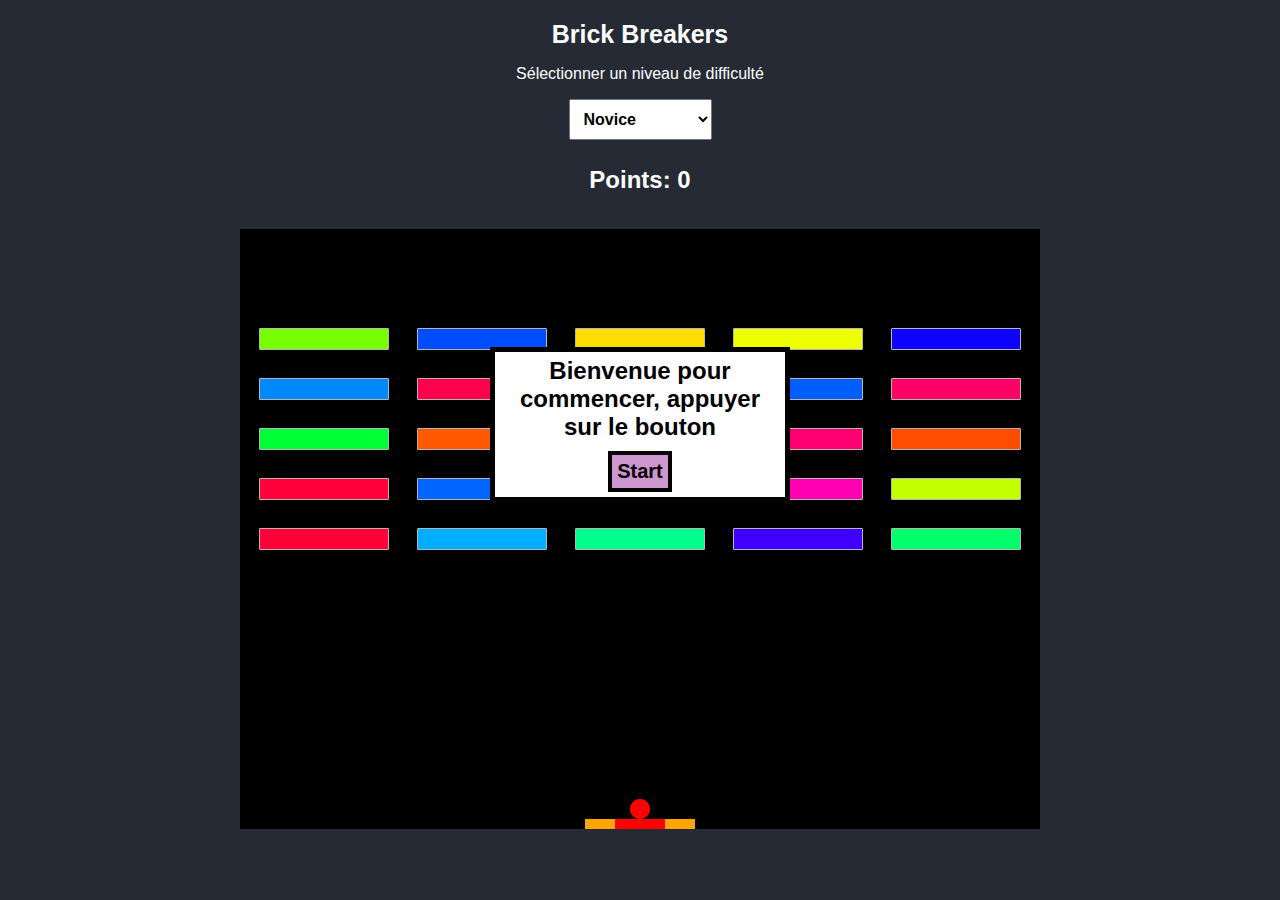
<file: Mini-Jeux/casse briques/index.html>
<!DOCTYPE html>
<html lang="fr">

<head>
  <meta charset="UTF-8">
  <meta name="viewport" width="device-width" content="width=device-width, initial-scale=1">
  <link rel="stylesheet" href="https://cdnjs.cloudflare.com/ajax/libs/font-awesome/6.4.2/css/all.min.css"
    integrity="sha512-z3gLpd7yknf1YoNbCzqRKc4qyor8gaKU1qmn+CShxbuBusANI9QpRohGBreCFkKxLhei6S9CQXFEbbKuqLg0DA=="
    crossorigin="anonymous" referrerpolicy="no-referrer" />
  <link rel="stylesheet" href="style.css">
  <title>Brick Breackers</title>
</head>

<body>

  <header>
    <h1>Brick Breakers</h1>
    <div id="menu-lvl">
      <p>Sélectionner un niveau de difficulté
      <div><select id="select-lvl">
          <option value="0">Novice</option>
          <option value="1">Intermédiaire</option>
          <option value="2">Avancé</option>
          <option value="3">Pro</option>
        </select>
      </div>
      </p>
    </div>

    <div id="points">Points: <span id="points_numbers">0</span></div>
  </header>

  <figure>
    <figcaption>sound</figcaption>
    <audio id="audio" controls>
  </figure>

  <div id="game">
    <canvas></canvas>

    <div id="mobile-move">
      <button id="left-move"><i class="fa-solid fa-arrow-left"></i></button>
      <button id="space">Space</button>
      <button id="right-move"><i class="fa-solid fa-arrow-right"></i></button>
    </div>
  </div>

  <div id="messageBox">
    <span id="text">Bienvenue pour commencer, appuyer sur le bouton</span>
    <button id="bouton_start">Start</button>
  </div>

  <div id="helper"></div>

  <script src="main.js"></script>
</body>


</html>
</file>
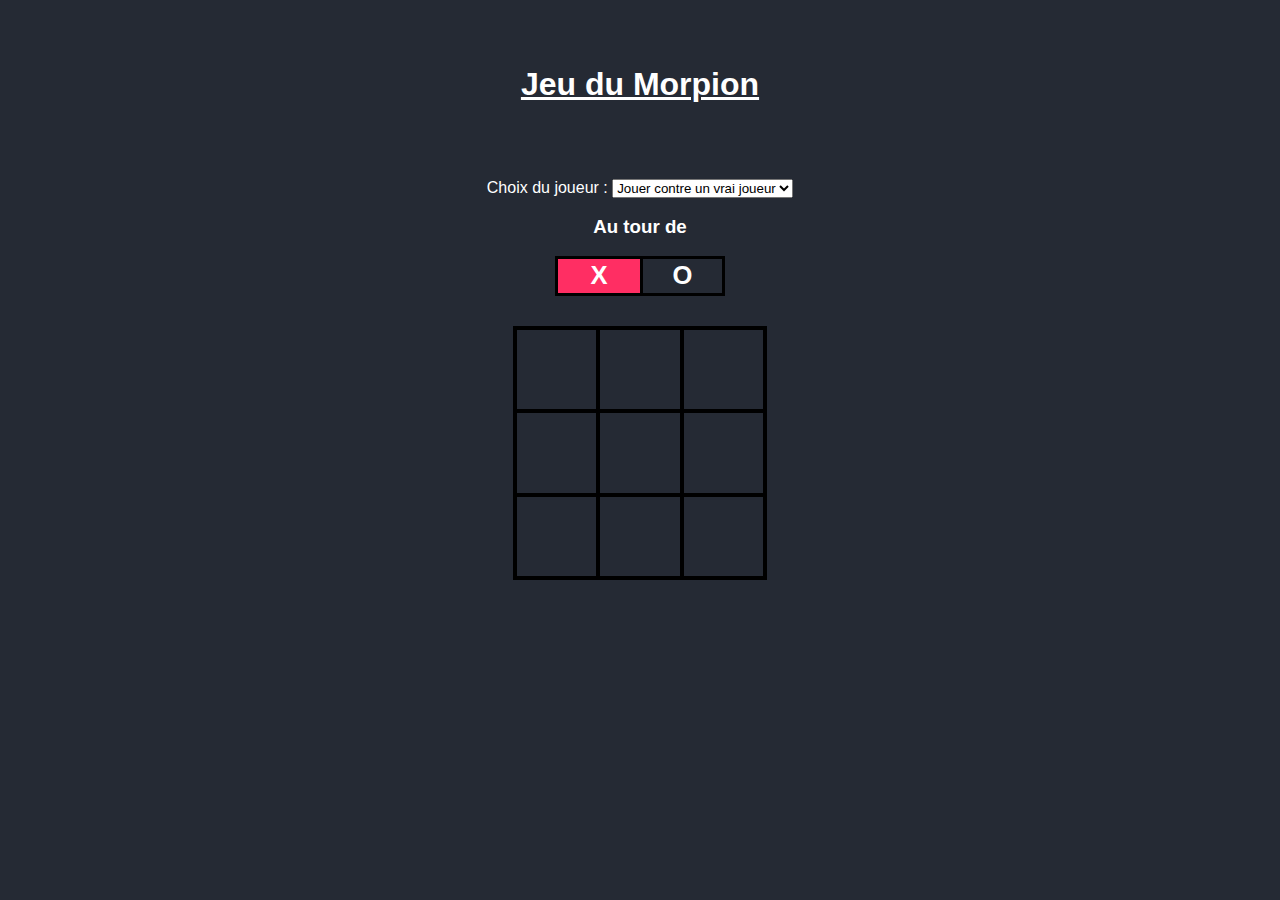
<file: Mini-Jeux/morpion/index.html>
<!DOCTYPE html>
<html lang="en">
<head>
    <meta charset="UTF-8">
    <meta http-equiv="X-UA-Compatible" content="IE=edge">
    <meta name="viewport" content="width=device-width, initial-scale=1.0">
    <title>Morpion</title>
    <link rel="stylesheet" href="style.css"> <!-- Lien vers le fichier CSS -->
    <link rel="icon" type="image/vnd.icon" href="img/logo-removebg-preview.png">
</head>
<body>

    <h1><U>Jeu du Morpion</U></h1>
    <br><br><br>
    <!-- Sélection du choix du joueur -->
    <div class="options">
        <label for="playerChoice">Choix du joueur :</label>
        <select id="playerChoice" class="menu">
            <option value="human">Jouer contre un vrai joueur</option>
            <option value="computer">Jouer contre l'ordinateur</option>
        </select>
    </div>
    <br>
    <!-- Conteneur pour afficher le tour du joueur -->
    <div class="turn-container">
        <h3>Au tour de</h3>
        <div class="turn-box align">X</div> <!-- Marqueur de tour pour X -->
        <div class="turn-box align">O</div> <!-- Marqueur de tour pour O -->
        <div class="bg"></div> <!-- Fond de la marque de tour -->
    </div>
    <!-- Grille principale pour le jeu -->
    <div class="main-grid">
        <div class="box align">0</div> <!-- Case 0 -->
        <div class="box align">1</div> <!-- Case 1 -->
        <div class="box align">2</div> <!-- Case 2 -->
        <div class="box align">3</div> <!-- Case 3 -->
        <div class="box align">4</div> <!-- Case 4 -->
        <div class="box align">5</div> <!-- Case 5 -->
        <div class="box align">6</div> <!-- Case 6 -->
        <div class="box align">7</div> <!-- Case 7 -->
        <div class="box align">8</div> <!-- Case 8 -->
    </div>
    <h2 id="results"></h2> <!-- Affichage du résultat (victoire, égalité) -->
    <button id="play-again">Rejouer</button> <!-- Bouton pour rejouer -->
    <script src="script.js"></script> <!-- Lien vers le fichier JavaScript -->
</body>
</html>
</file>
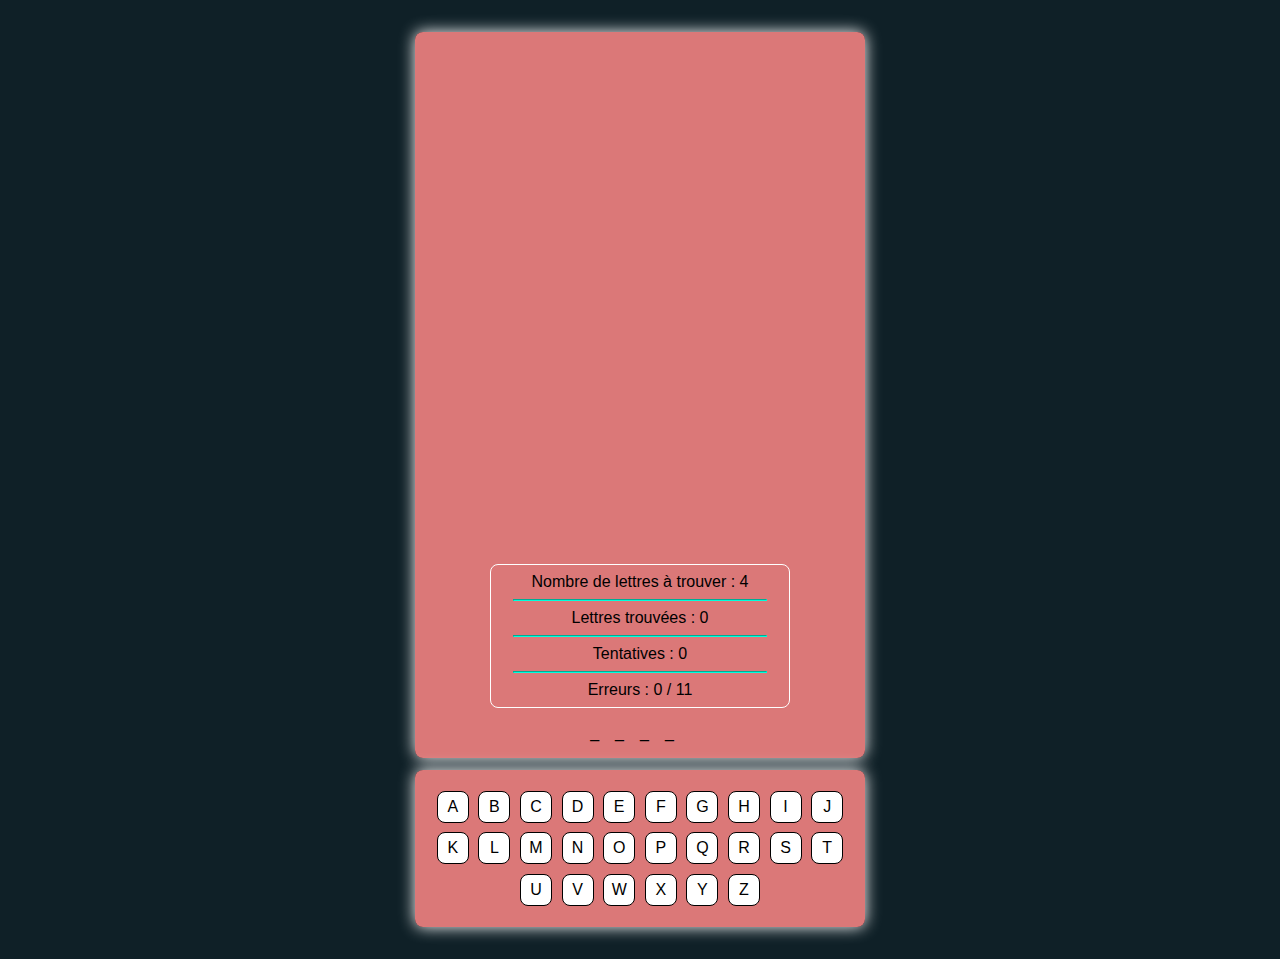
<file: Mini-Jeux/pendu/index.html>
<html>

<head>
    <meta charset="utf8" />
    <meta name="viewport" content="width=device-width,initial-scale=1.0">
    <meta http-equiv="X-UA-Compatible" content="ie=edge">

    <link rel="stylesheet" href="css/style.css" />
    <script src="js/pendu.js"></script>
    <script src="js/app.js"></script>
    <title>Pendu</title>
    <link rel="icon" href="Pendu.ico" type="image/x-icon">
</head>


<body>
    <header></header>
    <main></main>

</body>
</html>
</file>
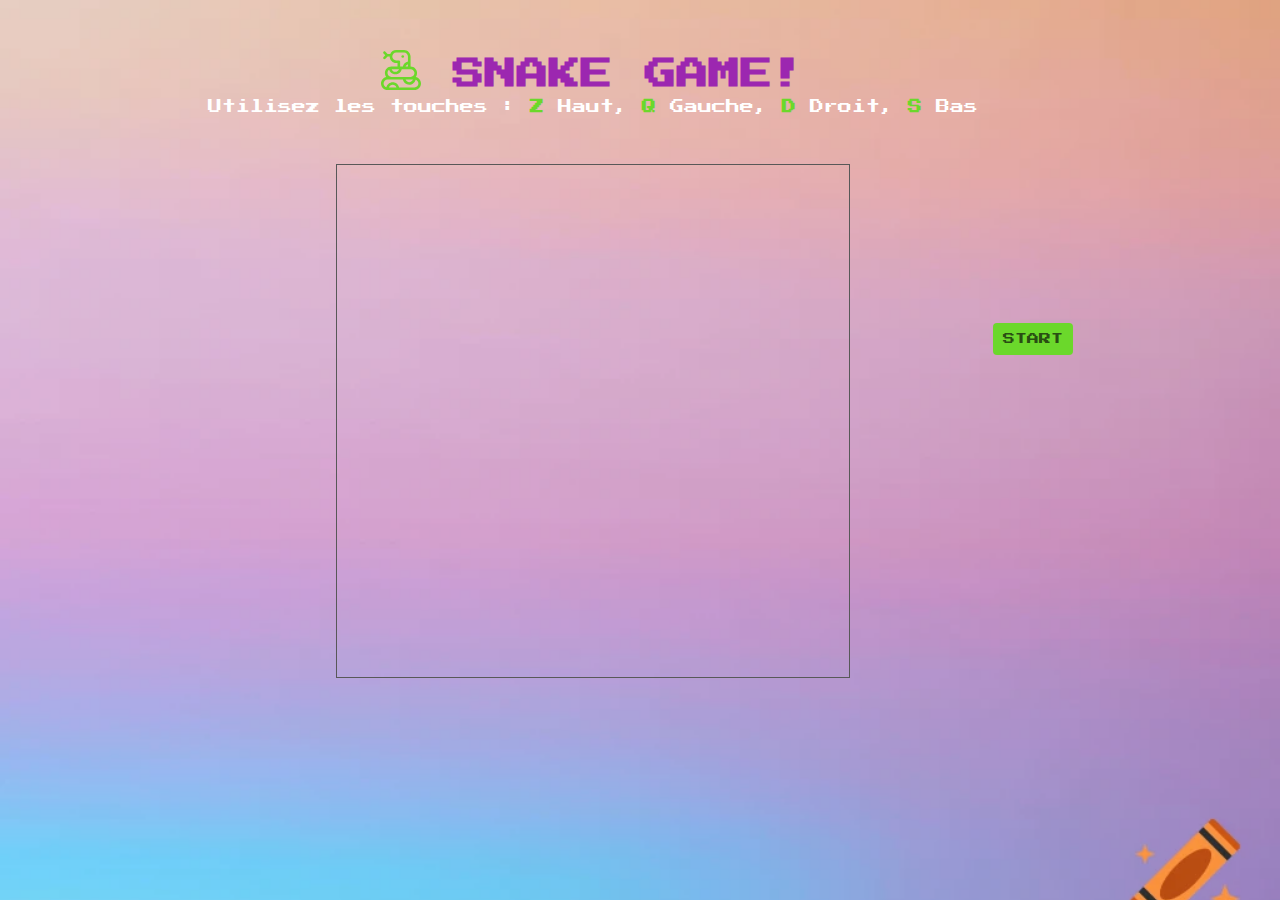
<file: Mini-Jeux/snake/index.html>
<!DOCTYPE html>
<html lang="en">
<head>
    <meta charset="UTF-8">
    <meta name="viewport" content="width=device-width, initial-scale=1.0">
    <title>JS Snake Game</title>
    <link rel="stylesheet" type="text/css" href="app.css">
    <link href="https://fonts.googleapis.com/css2?family=Press+Start+2P&display=swap" rel="stylesheet">
    <link rel="icon" href="./images/favicon.ico" type="image/x-icon"/>
    <link rel="shortcut icon" href="./images/favicon.ico" type="image/x-icon"/>
</head>
<body>
    <div class="content">
        <div class="row">
            <div class="col">
                <h1>
                    <svg version="1.1" id="Layer_1" xmlns="http://www.w3.org/2000/svg" xmlns:xlink="http://www.w3.org/1999/xlink" x="0px" y="0px"
                         viewBox="0 0 512 512" style="enable-background:new 0 0 512 512;" xml:space="preserve">
                        <g>
                            <g>
                                <circle fill="#6bd82b" style="background-color: transparent;" cx="278.261" cy="83.478" r="16.696"/>
                            </g>
                        </g>
                        <g>
                            <g>
                        <path fill="#6bd82b" style="background-color: transparent;" d="M444.02,346.508c11.192-14.206,17.893-32.105,17.893-51.552c0-46.03-37.448-83.478-83.478-83.478v-128
                            C378.435,37.448,340.986,0,294.957,0H194.783c-34.161,0-63.579,20.635-76.487,50.087H84.828L56.327,21.586
                            c-6.519-6.519-17.091-6.519-23.611,0s-6.52,17.091,0,23.611l21.586,21.585L32.717,88.369c-6.52,6.519-6.52,17.091,0,23.611
                            s17.091,6.52,23.611,0l28.501-28.502h26.476c0,46.03,37.448,83.478,83.478,83.478h16.696v44.522h-77.913
                            c-45.9,0-83.478,37.324-83.478,83.478c0,19.447,6.702,37.346,17.893,51.552C29.333,353.798,0,387.788,0,428.522
                            C0,474.552,37.448,512,83.478,512h345.043c46.03,0,83.478-37.448,83.478-83.478C512,387.788,482.667,353.798,444.02,346.508z
                            M194.783,133.565c-27.618,0-50.087-22.469-50.087-50.087c0-27.618,22.469-50.087,50.087-50.087h100.174
                            c27.618,0,50.087,22.469,50.087,50.087v62.897c-32.661,6.656-58.446,32.442-65.103,65.103H244.87v-61.217
                            c0-9.22-7.475-16.696-16.696-16.696H194.783z M345.043,180.959v30.52h-30.52C319.563,197.271,330.837,185.997,345.043,180.959z
                            M230.867,244.87c-6.892,19.433-25.45,33.391-47.215,33.391c-21.926,0-40.442-13.815-47.27-33.391
                            C146.699,244.87,221.904,244.87,230.867,244.87z M104.342,254.316c4.161,12.66,11.344,24.214,21.149,33.74
                            c15.664,15.216,36.32,23.596,58.161,23.596c40.314,0,74.042-28.725,81.799-66.783c13.779,0,100.429,0,112.984,0
                            c27.618,0,50.087,22.469,50.087,50.087c0,27.618-22.469,50.087-50.087,50.087h-244.87c-27.618,0-50.087-22.469-50.087-50.087
                            C83.478,278.239,91.718,263.42,104.342,254.316z M408.954,378.435c-6.892,19.433-25.45,33.391-47.215,33.391
                            c-21.766,0-40.323-13.959-47.215-33.391h63.911H408.954z M103.046,478.609c6.892-19.433,25.45-33.391,47.215-33.391
                            s40.323,13.959,47.215,33.391H103.046z M428.522,478.609H232.06c-7.756-38.057-41.484-66.783-81.799-66.783
                            c-39.546,0-72.734,27.65-81.306,64.628c-20.557-6.24-35.564-25.363-35.564-47.932c0-27.618,22.469-50.087,50.087-50.087h50.087
                            H279.94c7.756,38.057,41.484,66.783,81.799,66.783c39.546,0,72.734-27.65,81.306-64.628c20.557,6.24,35.564,25.363,35.564,47.932
                            C478.609,456.14,456.14,478.609,428.522,478.609z"/>
                        </g>
                            </g><g></g><g></g><g></g><g></g><g></g><g></g><g></g><g></g><g></g><g></g><g></g><g></g><g></g><g></g><g></g>
                    </svg>    
                    Snake Game!
                </h1>
                <div class="instructions">
                    Utilisez les touches : <span class="key">Z</span> Haut, <span class="key">Q</span> Gauche, <span class="key">D</span> Droit, <span class="key">S</span> Bas
                </div>
                
                <canvas id="snake" width="512" height="512"></canvas>
            </div>
            <div class="config">
                <button onClick="start()" class="start" id="start">Start</button>
                <button onClick="pause()" class="pause hide" id="pause">Pause</button>
            </div>
        </div>
    </div>

    <script type="text/javascript" src="app.js"></script>
</body>
</html>
</file>
<file: Mini-Jeux/casse briques/style.css>
body {
  display: flex;
  flex-direction: column;
  justify-content: center;
  align-items: center;
  background-color: #252A34;
  box-sizing: border-box;
  margin: 0;
  padding: 0;
  font-family: 'Segoe UI', Tahoma, Geneva, Verdana, sans-serif;
  user-select: none;
}

h1 {
  margin: 15px;
  font-size: 25px;
}

.cacheText {
  visibility: hidden;
}

figure {
  display: none;
}

header {
  margin-bottom: 20px;
  padding: 5px;
  text-align: center;
  color: white;
}


#helper {
  color: #ffffff;
  padding: 10px;
  animation: anim 2s infinite ease-in-out;
  text-align: center;
  width: 280px;
  height: auto;
}


#bouton_start {
  margin-top: 10px;
  padding: 5px;
  background-color: rgb(206, 150, 206);
  border: 4px solid black;
  cursor: pointer;
  font-size: 20px;
  font-weight: bold;
}

#messageBox {
  position: absolute;
  border: 5px solid black;
  font-size: 24px;
  padding: 5px;
  background-color: rgb(255, 255, 255);
  width: 280px;
  display: flex;
  text-align: center;
  flex-direction: column;
  justify-content: center;
  align-items: center;
  font-weight: bold;
  color: black;
}


#select-lvl {
  padding: 5px;
  font-weight: bolder;
  font-size: 10px;
}

#mobile-move {
  position: relative;
  text-align: center;
  margin-top: 10px;
  display: flex;
  justify-content: space-around;
  margin: 0 20px;
}

#left-move,
#right-move,
#space {
  padding: 10px;
  font-size: 20px;
  margin: 10px;
}

#left-move, #right-move {
  width: 40%;
}


#points {
  text-align: center;
  padding: 10px;
  font-weight: bolder;
  font-size: 24px;
}

canvas {
  display: block;
  background-color: black;
}

@keyframes anim {
  0% {
    font-size: 16px;
  }

  50% {
    font-size: 17px;
  }

  100% {
    font-size: 16px;
  }
}


@media all and (max-device-width: 1023px) {

  .fa-arrow-right,
  .fa-arrow-left {
    padding: 0px 20px;
  }

  canvas {
    width: 100%;
  }

}

@media all and (min-device-width: 1024px) {
  #mobile-move {
    display: none;
  }

  #select-lvl {
    padding: 10px;
    font-weight: bolder;
    font-size: 16px;
  }


  .fa-arrow-right,
  .fa-arrow-left {
    padding: 0;
  }

}
</file>
<file: Mini-Jeux/morpion/style.css>
*{
    color: white;
    font-family: sans-serif;
    transition: 0.2s ease-in-out;
    user-select: none;
}

.align{
    display: flex;
    justify-content: center;
    align-items: center;
}

body{
    background-color: #252A34;
    margin: 0;
    padding: 0;
    width: 100vw;
    text-align: center;
    padding-top: 5vh;
}

.turn-container{
    width: 170px;
    height: 80px;
    margin: auto;
    display: grid;
    grid-template-columns: 1fr 1fr;
    grid-template-rows: 1fr 1fr;
    position: relative;
}

.turn-container h3{
    margin: 0;
    grid-column-start: 1;
    grid-column-end: 3;
}

.turn-container .turn-box{
    border: 3px solid #000;
    font-size: 1.6rem;
    font-weight: 700;
}

.turn-container .turn-box:nth-child(even){
    border-right: none;
}

.bg{
    position: absolute;
    bottom: 0;
    left: 0;
    width: 85px;
    height: 40px;
    background-color: #FF2E63;
    z-index: -1;
}

.main-grid{
    display: grid;
    grid-template-columns: repeat(3, 1fr);
    grid-template-rows: repeat(3, 1fr);
    height: 250px;
    width: 250px;
    margin: 30px auto;
    border: 2px solid #000;
}

.box{
    cursor: pointer;
    font-size: 2rem;
    font-weight: 700;
    border: 2px solid #000;
}

.box:hover{
    background-color: #FF2E63;
}

#play-again{
    background-color: #FF2E63;
    padding: 10px 25px;
    border: none;
    font-size: 1.2rem;
    border-radius: 5px;
    cursor: pointer;
    display: none;
}

#play-again:hover{
    padding: 10px 40px;
    background-color: #08D9D6;
    color: #000;
}

.menu option {
    color: black;
}

.options select {
    color: black;
}

.draw {
    background-color: #2ecc71;
}
</file>
<file: Mini-Jeux/pendu/css/style.css>
/* Réinitialisation des marges, paddings et box-sizing */
*,
*::before,
*::after {
    margin: 0;
    padding: 0;
    box-sizing: border-box;
}

/* Style du body */
body {
    font-family: sans-serif;
    text-align: center;
    background-size: cover;
    background-repeat: no-repeat;
    user-select: none;
    background-color: #0f2027;
    overflow: hidden;
}

/* Style du header */
header {
    margin: 2rem 0;
}

/* Style des sections */
section {
    border: none;
    border-radius: 0.5rem;
    padding: 1rem;
    background: linear-gradient(to right, #db7878, #db7878);
    box-shadow: 0 0 1rem #ffff;
    max-width: 450px;
    margin: 2rem auto;
}

/* Style des éléments de la section des lettres */
section[id="letters"] {
    margin-top: -20px; /* Réduire la marge supérieure pour remonter la section */
}

section[id="letters"] ul li {
    border: 0.1rem solid black;
    width: 2rem;
    height: 2rem;
    display: inline-flex;
    justify-content: center;
    align-items: center;
    border-radius: 0.5rem;
    background: linear-gradient(to right, #ffffff, #ffffff, #ffffff);
    cursor: pointer;
    margin: 0.3rem;
}

section[id="letters"] ul li[class="good"] {
    background: lightgreen;
}

section[id="letters"] ul li[class="wrong"] {
    background: tomato;
}

section[id="letters"] ul li[class="disabled"] {
    pointer-events: none;
    cursor: pointer;
}

section[id="letters"] button {
    padding: 0.5rem;
    border-radius: 0.5rem;
    border: none;
    outline: none;
    margin-top: 1rem;
    cursor: pointer;
    background: linear-gradient(to right, #ffffff, #203a43, #2c5364);
    color: white;
}

/* Style de la section pour afficher le mot à trouver */
section[id="Mot_a_trouver"] figcaption {
    max-width: 300px;
    border: 0.1rem solid #ffff;
    border-radius: 0.5rem;
    margin: auto;
    padding: 0.5rem;
}

section[id="Mot_a_trouver"] figcaption > hr {
    margin: 0.5rem auto;
    width: 90%;
    border-color: rgb(0, 255, 221);
}

section[id="Mot_a_trouver"] figcaption, 
section[id="Mot_a_trouver"] > p {
    margin-top: 1rem;
}

section[id="Mot_a_trouver"] > p {
    letter-spacing: 1rem;
}

section[id="Mot_a_trouver"] > p.gameover {
    letter-spacing: 0rem;
    font-weight: bold;
    font-size: 1.5rem;
}

section[id="Mot_a_trouver"] > p.winner {
    color: lightgreen;
}

section[id="Mot_a_trouver"] > p.winner::after {
    content: '\01F603';
}

section[id="Mot_a_trouver"] > p.looser {
    color: tomato;
}

section[id="Mot_a_trouver"] > p.looser::after {
    content: '\01f625';
}

/* Nouveaux styles pour la section des informations sur le jeu */
section[id="game-info"] {
    background-color: rgba(255, 255, 255, 0.8);
    border-radius: 5px;
    padding: 10px;
    margin: 10px;
    box-shadow: 0 0 10px rgba(0, 0, 0, 0.3);
}

section[id="game-info"] p {
    margin-bottom: 5px;
    font-weight: bold;
    color: #333333;
}

section[id="game-info"] .letters-to-find {
    color: #ff33ff;
}

section[id="game-info"] .letters-found {
    color: #28a733;
}

section[id="game-info"] .attempts {
    color: #eeff00;
}

section[id="game-info"] .mistakes {
    color: #dc3535;
}

section[id="reload-button"] {
    position: fixed;
    bottom: 20px; /* Ajustez cette valeur pour déplacer le bouton vers le haut ou le bas selon vos besoins */
    left: 50%;
    transform: translateX(-50%);
}

.overlay {
    position: fixed;
    top: 0;
    left: 0;
    width: 100%;
    height: 100%;
    background: rgba(0, 0, 0, 0.5); /* Fond semi-transparent pour l'overlay */
    display: flex;
    justify-content: center;
    align-items: center;
}

.overlay button {
    /* Styles pour le bouton à l'intérieur de l'overlay */
}
</file>
<file: Mini-Jeux/snake/app.css>
* {
    border: none;
    margin: 0;
    padding: 0;
}

body {
    background-color: #2a2a2a;
    background-image: url('snake.webp');
    background-size: cover;
    background-position: center;
    background-repeat: no-repeat;
}


canvas {
    border: 1px solid #585858;
    margin-top: 50px;
}

.content {
    align-items: center;
    display: flex;
    flex-direction: column;
    justify-content: center;
}

.row {
    align-items: center;
    display: flex;
}

.col {
    align-items: center;
    display: flex;
    flex-direction: column;
}

h1 {
    color: #9c27b0;
    font-family: 'Press Start 2P', cursive;
    margin-top: 50px;
    text-transform: uppercase;
}

svg {
    height: 40px;
    width: 40px;
}

button {
    border-radius: 4px;
    cursor: pointer;
    font-family: 'Press Start 2P', cursive;
    font-size: 12px;
    padding: 10px;
    text-transform: uppercase;
}

button.start {
    background: #6bd82b;
    color: #294e13;
}

button.pause {
    background: yellow;
    color: #848421;
}

.config {
    display: flex;
    flex-direction: column;
    margin-left: 15px;
}

.hide {
    display: none;
}

/* Ajoutez les styles pour le message des touches de contrôle */
.instructions {
    font-family: 'Press Start 2P', cursive;
    font-size: 14px;
    color: #fff;
    margin-top: 10px;
}

.key {
    font-weight: bold;
    color: #6bd82b;
}
</file>
